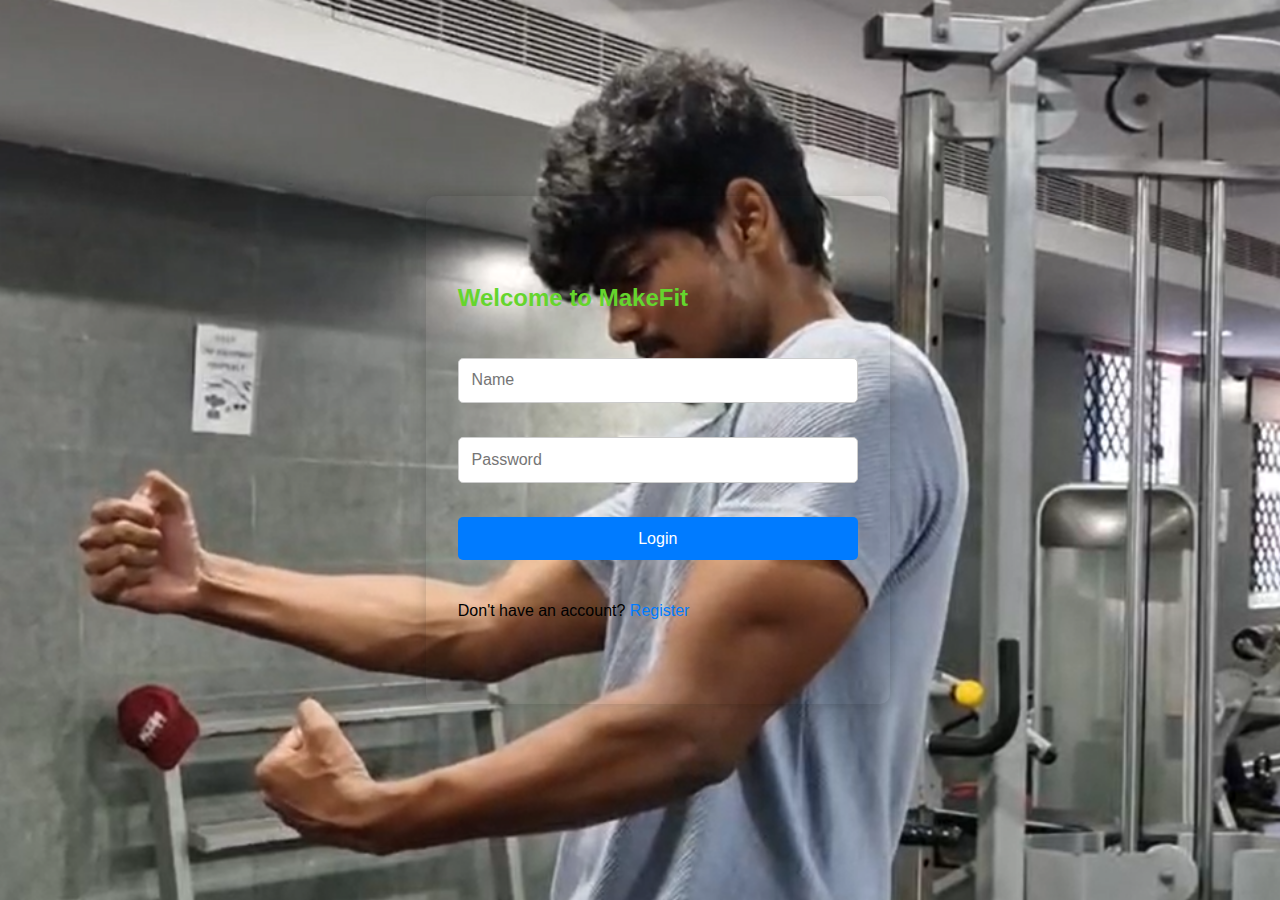
<file: index.html>
<!DOCTYPE html>
<html lang="en">
<head>
  <meta charset="UTF-8" />
  <meta name="viewport" content="width=device-width, initial-scale=1.0"/>
  <title>Login</title>
  <link rel="stylesheet" href="style.css" />
</head>
<body>
  <div class="container">
    <form class="form" onsubmit="loginUser(event)">
      <h2>Welcome to MakeFit</h2>
      <input type="text" id="loginName" placeholder="Name" required />
      <input type="password" id="loginPass" placeholder="Password" required />
      <button type="submit">Login</button>
      <p>Don't have an account? <a href="register.html">Register</a></p>
    </form>
  </div>

  <script>
    function loginUser(e) {
      e.preventDefault();
      const name = document.getElementById("loginName").value.trim();
      const pass = document.getElementById("loginPass").value;

      const users = JSON.parse(localStorage.getItem("users") || "[]");
      const matched = users.find(user => user.name === name && user.password === pass);

      if (matched) {
        localStorage.setItem("loggedInUser", name); // Set login session
        alert("Login successful!");
        window.location.href = "home.html";
      } else {
        alert("Invalid credentials. Try again.");
      }
    }
  </script>
</body>
</html>
</file>
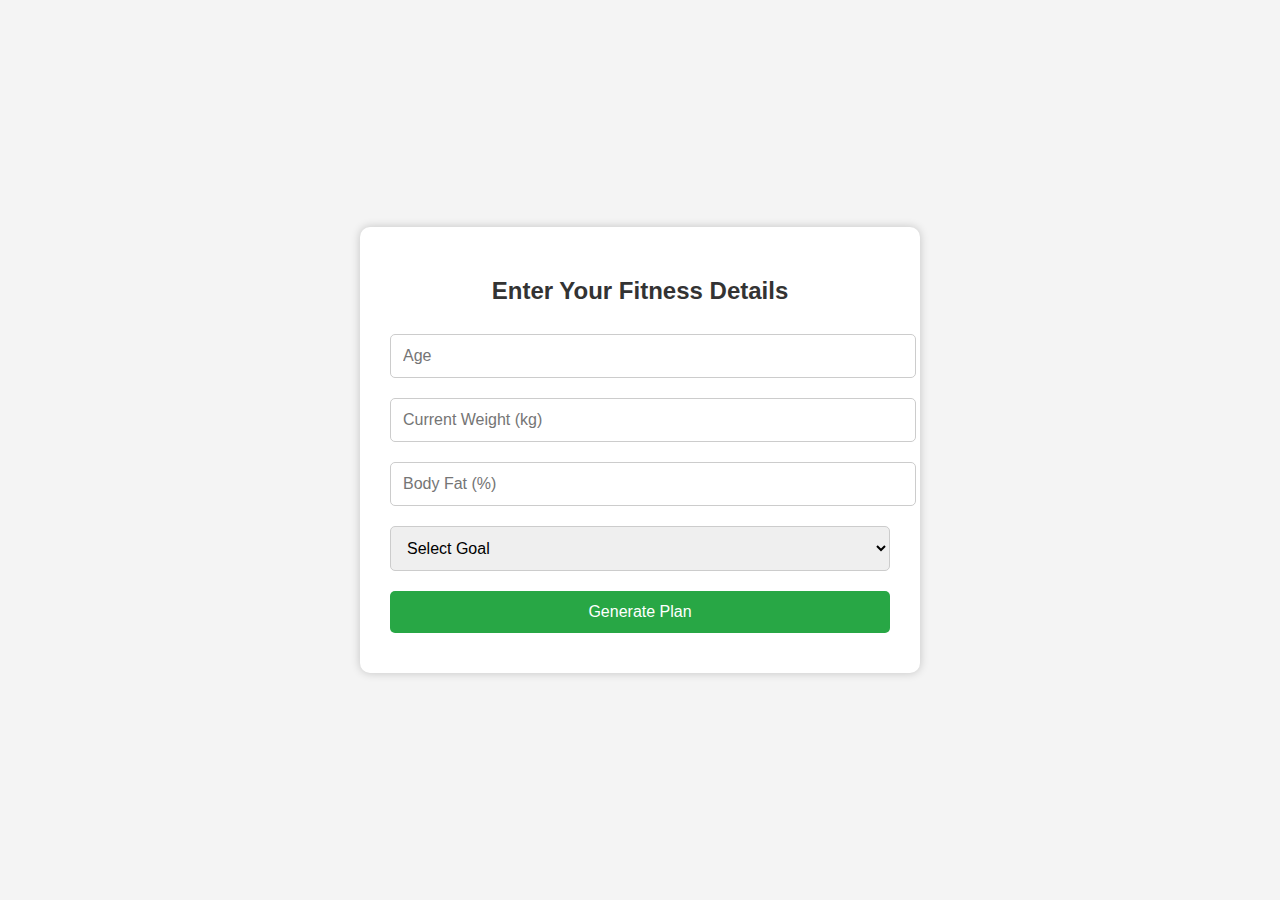
<file: details.html>
<!DOCTYPE html>
<html lang="en">
<head>
  <meta charset="UTF-8" />
  <meta name="viewport" content="width=device-width, initial-scale=1.0"/>
  <title>Enter Full Details</title>
  <link rel="stylesheet" href="style.css" />
  <style>
    body {
      font-family: Arial, sans-serif;
      background: #f4f4f4;
      margin: 0;
      padding: 0;
    }

    .container {
      max-width: 500px;
      margin: 50px auto;
      background: #fff;
      padding: 30px;
      border-radius: 10px;
      box-shadow: 0 0 10px rgba(0,0,0,0.2);
    }

    h2 {
      text-align: center;
      color: #333;
    }

    input, select, button {
      width: 100%;
      padding: 12px;
      margin: 10px 0;
      font-size: 16px;
      border-radius: 5px;
      border: 1px solid #ccc;
    }

    button {
      background-color: #28a745;
      color: white;
      border: none;
      cursor: pointer;
    }

    button:hover {
      background-color: #218838;
    }

    .results {
      display: none;
      background: #e9f7ef;
      margin-top: 20px;
      padding: 15px;
      border-left: 5px solid #28a745;
      border-radius: 5px;
    }

    .results h3 {
      margin-top: 0;
    }
  </style>
</head>
<body>
  <div class="container">
    <h2>Enter Your Fitness Details</h2>

    <input type="number" id="age" placeholder="Age" required>
    <input type="number" id="weight" placeholder="Current Weight (kg)" required>
    <input type="number" id="bodyFat" placeholder="Body Fat (%)" required>
    
    <select id="goal" required>
      <option value="">Select Goal</option>
      <option value="cutting">Cutting</option>
      <option value="bulking">Bulking</option>
      <option value="fatloss">Fat Loss</option>
    </select>

    <button onclick="generatePlan()">Generate Plan</button>

    <div class="results" id="results"></div>
  </div>

  <script>
    function generatePlan() {
      const age = parseInt(document.getElementById("age").value);
      const weight = parseFloat(document.getElementById("weight").value);
      const fat = parseFloat(document.getElementById("bodyFat").value);
      const goal = document.getElementById("goal").value;

      if (!age || !weight || !fat || !goal) {
        alert("Please fill in all fields");
        return;
      }

      const leanMass = weight * (1 - fat / 100);
      let protein, carbs, fats, diet, workout;

      if (goal === "cutting" || goal === "fatloss") {
        protein = leanMass * 2.2;
        carbs = weight * 2;
        fats = weight * 0.8;
        diet = `
          <strong>Diet Plan (Cutting):</strong><br>
          🔹 Breakfast: Oats + 3 egg whites<br>
          🔹 Lunch: Grilled chicken + rice + veggies<br>
          🔹 Dinner: Paneer/tofu + salad<br>
          🔹 Snacks: Nuts + fruits
        `;
        workout = `
          <strong>Workout Split:</strong><br>
          • Mon - Push<br>
          • Tue - Pull<br>
          • Wed - Legs<br>
          • Thu - Core + Cardio<br>
          • Fri - Full Body<br>
          • Sat - HIIT<br>
          • Sun - Rest
        `;
      } else if (goal === "bulking") {
        protein = leanMass * 2.0;
        carbs = weight * 4;
        fats = weight * 1;
        diet = `
          <strong>Diet Plan (Bulking):</strong><br>
          🔹 Breakfast: Eggs + toast + banana shake<br>
          🔹 Lunch: Chicken curry + rice + dal<br>
          🔹 Dinner: Mutton/fish + roti + curd<br>
          🔹 Snacks: Milk + peanut butter + whey protein
        `;
        workout = `
          <strong>Workout Split:</strong><br>
          • Mon - Chest<br>
          • Tue - Back<br>
          • Wed - Legs<br>
          • Thu - Shoulders<br>
          • Fri - Arms<br>
          • Sat - Full body + Abs<br>
          • Sun - Active rest
        `;
      }

      const resultsDiv = document.getElementById("results");
      resultsDiv.style.display = "block";
      resultsDiv.innerHTML = `
        <h3>Your Personalized Plan</h3>
        <strong>Macros (per day):</strong><br>
        🔸 Protein: ${protein.toFixed(1)} g<br>
        🔸 Carbs: ${carbs.toFixed(1)} g<br>
        🔸 Fats: ${fats.toFixed(1)} g<br><br>
        ${diet}<br><br>
        ${workout}
      `;
    }
  </script>
</body>
</html>
</file>
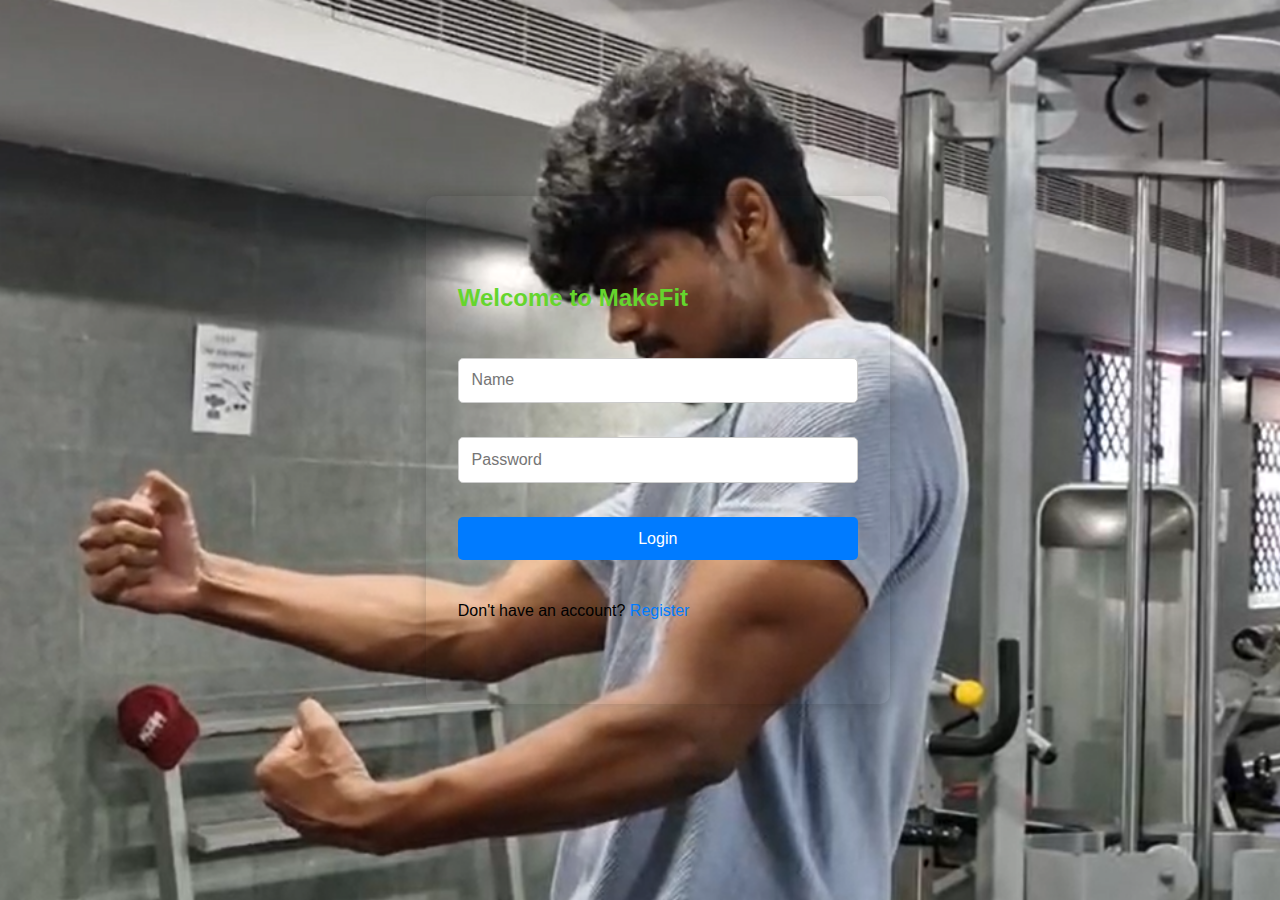
<file: home.html>
<!DOCTYPE html>
<html lang="en">
<head>
  <meta charset="UTF-8" />
  <meta name="viewport" content="width=device-width, initial-scale=1.0"/>
  <title>Home</title>
  <link rel="stylesheet" href="style.css" />
  <style>
    .welcome-box {
      position: absolute;
      top: 10px;
      left: 20px;
      color: white;
      font-size: 1.2rem;
    }

    .dashboard-box {
      background: rgba(255, 255, 255, 0.9);
      padding: 20px;
      border-radius: 10px;
      text-align: center;
      width: 100%;
      max-width: 400px;
    }

    .section {
      margin-top: 20px;
    }

    .section input {
      width: 80%;
    }

    .details-button {
      margin-top: 20px;
      padding: 10px 20px;
      background: #28a745;
      border: none;
      color: white;
      border-radius: 5px;
      cursor: pointer;
    }

    .details-button:hover {
      background: #218838;
    }
  </style>
</head>
<body>
  <div class="welcome-box" id="welcomeText">Welcome, User</div>

  <div class="container">
    <div class="dashboard-box">
      <h3>Calorie Tracker</h3>
      <p>Calories Consumed: <strong id="caloriesIn">0</strong> kcal</p>
      <p>Calories Burned: <strong id="caloriesOut">0</strong> kcal</p>

      <div class="section">
        <h4>Water Intake (ml)</h4>
        <input type="number" id="water" placeholder="e.g. 2000" />
      </div>

      <div class="section">
        <h4>Weight (kg)</h4>
        <input type="number" id="weight" placeholder="e.g. 65" />
      </div>

      <button class="details-button" onclick="window.location.href='details.html'">
  Enter Full Details
</button>

    </div>
  </div>

  <script>
    // Display welcome name from localStorage
    const user = localStorage.getItem("loggedInUser");
    if (!user) {
      alert("You must login first.");
      window.location.href = "index.html";
    } else {
      document.getElementById("welcomeText").textContent = `Welcome, ${user}`;
    }

    function enterDetails() {
      const water = document.getElementById("water").value;
      const weight = document.getElementById("weight").value;

      if (!water || !weight) {
        alert("Please enter both water intake and weight.");
        return;
      }

      alert(`Details Saved!\nWater: ${water}ml\nWeight: ${weight}kg`);
    }
  </script>
</body>
</html>
</file>
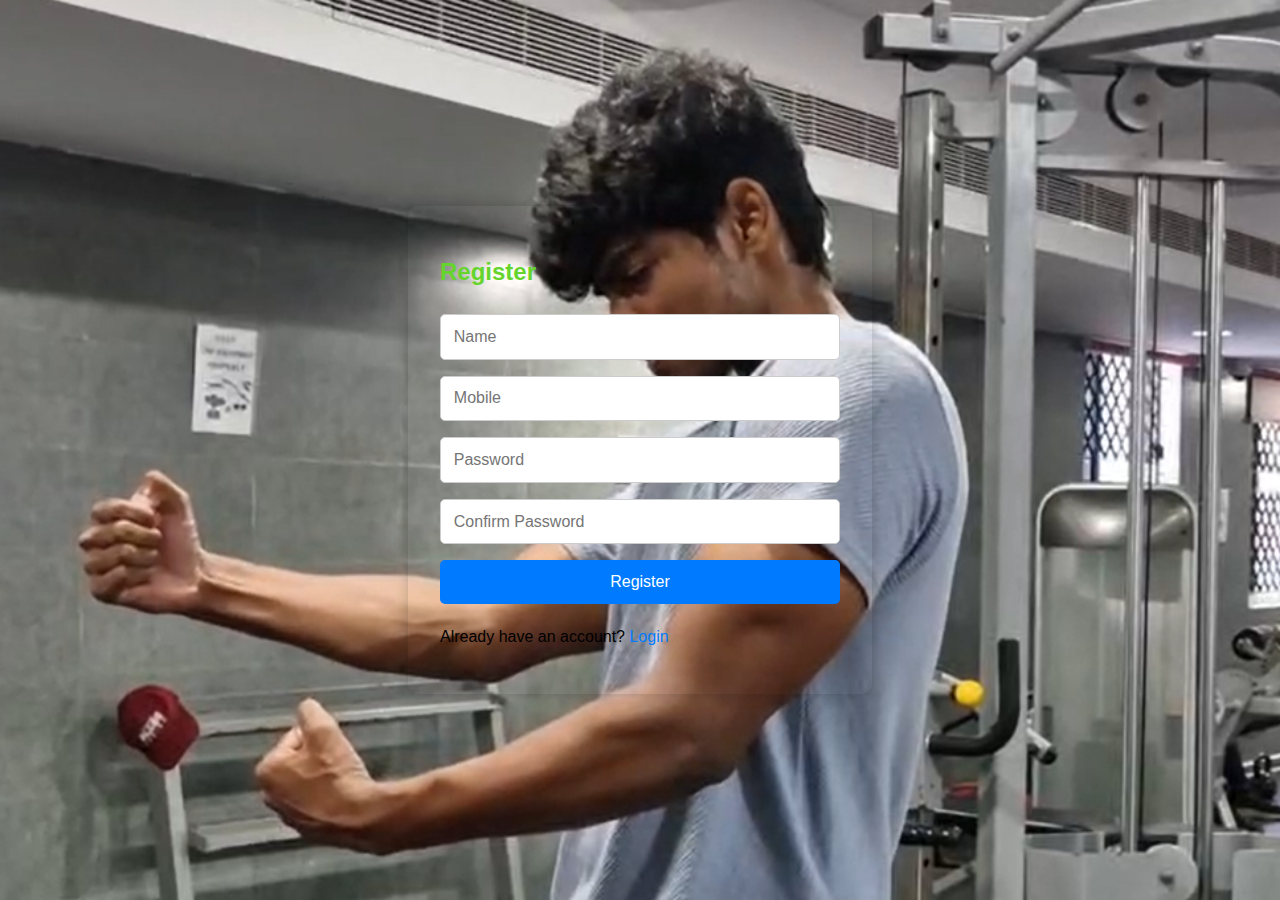
<file: register.html>
<!DOCTYPE html>
<html lang="en">
<head>
  <meta charset="UTF-8" />
  <meta name="viewport" content="width=device-width, initial-scale=1.0"/>
  <title>Register</title>
  <link rel="stylesheet" href="style.css" />
  <script defer src="script.js"></script>
</head>
<body>
  <div class="container">
    <form id="registerForm" class="form">
      <h2>Register</h2>
      <input type="text" id="name" placeholder="Name" required />
      <input type="tel" id="mobile" placeholder="Mobile" required />
      <input type="password" id="password" placeholder="Password" required />
      <input type="password" id="confirmPassword" placeholder="Confirm Password" required />
      <button type="submit">Register</button>
      <p>Already have an account? <a href="login.html">Login</a></p>
    </form>
  </div>
</body>
</html>
</file>
<file: style.css>
body {
  font-family: Arial, sans-serif;
  background: #f4f4f4;
  background-image: url("gym.png");
  background-size: cover;
  margin: 0;
  display: flex;
  justify-content: center;
  align-items: center;
  height: 100vh;
}

.container {
  padding: 2rem;
  border-radius: 10px;
  box-shadow: 0 0 15px rgba(0, 0, 0, 0.2);
  width: 90%;
  max-width: 400px;
}

.form {
  display: flex;
  flex-direction: column;
}

input, button {
  padding: 0.8rem;
  margin: 0.5rem 0;
  font-size: 1rem;
  border: 1px solid #ccc;
  border-radius: 5px;
}

button {
  background: #007BFF;
  color: #fff;
  cursor: pointer;
  border: none;
}

button:hover {
  background: #0056b3;
}

a {
  color: #007BFF;
  text-decoration: none;
}
h2{
    color: #65d52d;
}
</file>
